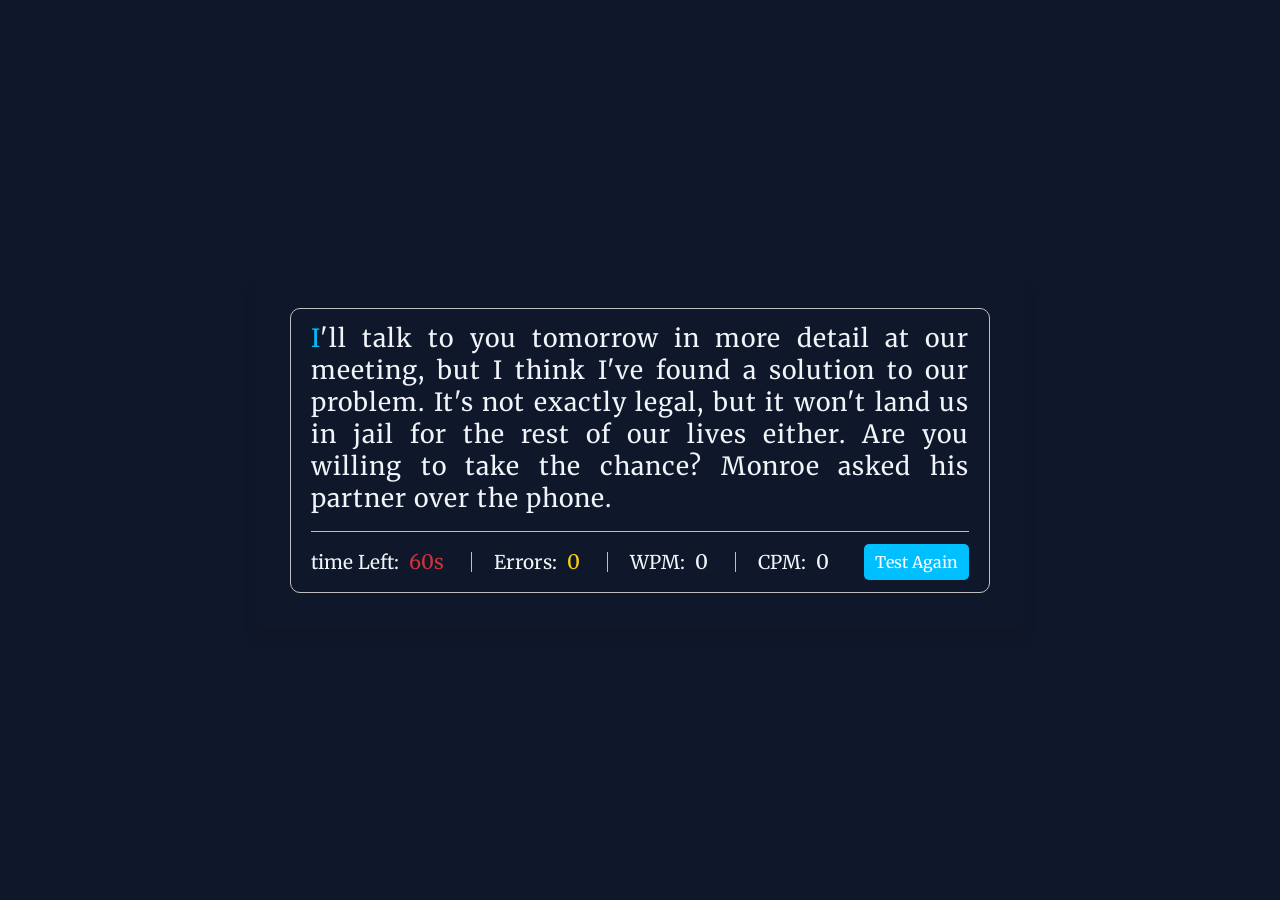
<file: index.html>
<!doctype html>
<html lang="en">

<head>
    <!-- Required meta tags -->
    <meta charset="utf-8">
    <meta name="viewport" content="width=device-width, initial-scale=1">

    <!-- CSS -->
    <link rel="stylesheet" href="style.css">

    <title>TST- jeeva</title>
</head>

<body>
    <div class="wrapper">
        <input type="text" class="input-field">
        <div class="content-box">
            <div class="typing-text">
                <p></p>
            </div>
            <div class="content">
                <ul class="result-details">
                    <li class="timeLeft">
                        <p>time Left:</p>
                        <span><b>60</b>s</span>
                    </li>
                    <li class="errors">
                        <p>Errors:</p>
                        <span>0</span>
                    </li>
                    <li class="wpm">
                        <p>WPM:</p>
                        <span>0</span>
                    </li>
                    <li class="cpm">
                        <p>CPM:</p>
                        <span>0</span>
                    </li>
                </ul>
                <button>Test Again</button>
            </div>
        </div>
    </div>
    <script src="script.js"></script>
</body>

</html>
</file>
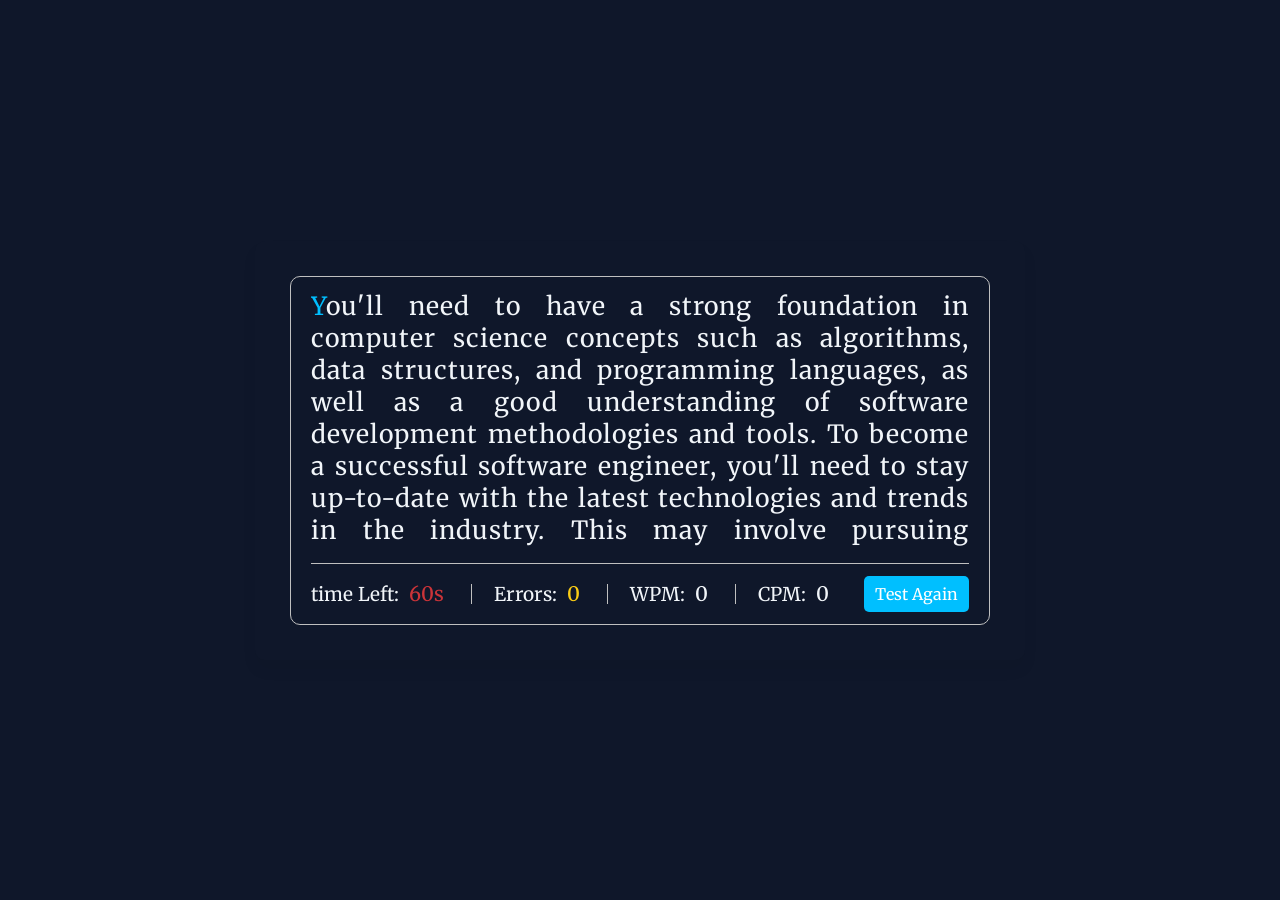
<file: speed.html>
<!doctype html>
<html lang="en">

<head>
    <!-- Required meta tags -->
    <meta charset="utf-8">
    <meta name="viewport" content="width=device-width, initial-scale=1">

    <!-- CSS -->
    <link rel="stylesheet" href="style.css">

    <title>TST- jeeva</title>
</head>

<body>
    <div class="wrapper">
        <input type="text" class="input-field">
        <div class="content-box">
            <div class="typing-text">
                <p></p>
            </div>
            <div class="content">
                <ul class="result-details">
                    <li class="timeLeft">
                        <p>time Left:</p>
                        <span><b>60</b>s</span>
                    </li>
                    <li class="errors">
                        <p>Errors:</p>
                        <span>0</span>
                    </li>
                    <li class="wpm">
                        <p>WPM:</p>
                        <span>0</span>
                    </li>
                    <li class="cpm">
                        <p>CPM:</p>
                        <span>0</span>
                    </li>
                </ul>
                <button>Test Again</button>
            </div>
        </div>
    </div>
    <script src="script.js"></script>
</body>

</html>
</file>
<file: style.css>
/* Import Google Font - Poppins */
@import url("https://fonts.googleapis.com/css2?family=Merriweather:wght@400;500;600;700&display=swap");

* {
  margin: 0;
  padding: 0;
  box-sizing: border-box;
  font-family: "Merriweather", sans-serif;
}

body {
  display: flex;
  padding: 0 10px;
  align-items: center;
  justify-content: center;
  min-height: 100vh;
  background: #0f172a;
}

::selection {
  color: #fff;
  background: deepskyblue;
}

.wrapper {
  width: 770px;
  padding: 35px;
  background: #0f172a;
  color: #f1f5f9;
  border-radius: 10px;
  box-shadow: 0 10px 15px rgba(0, 0, 0, 0.05);
}

.wrapper .input-field {
  opacity: 0;
  z-index: -999;
  position: absolute;
}

.wrapper .content-box {
  padding: 13px 20px 0;
  border-radius: 10px;
  border: 1px solid #bfbfbf;
}

.content-box .typing-text {
  overflow: hidden;
  max-height: 256px;
}

.typing-text::-webkit-scrollbar {
  width: 0;
}

.typing-text p {
  font-size: 25px;
  text-align: justify;
  letter-spacing: 1px;
}

.typing-text p span {
  position: relative;
}

.typing-text p span.correct {
  color: lawngreen;
}

.typing-text p span.incorrect {
  color: #cb3439;
  outline: 1px solid #fff;
  background: #ffc0cb;
  border-radius: 4px;
}

.typing-text p span.active {
  color: deepskyblue;
}

.typing-text p span.active::before {
  position: absolute;
  content: "";
  height: 2px;
  width: 100%;
  bottom: 0;
  left: 0;
  opacity: 0;
  border-radius: 5px;
  background: deepskyblue;
  animation: blink 1s ease-in-out infinite;
}

@keyframes blink {
  50% {
    opacity: 1;
  }
}

.content-box .content {
  margin-top: 17px;
  display: flex;
  padding: 12px 0;
  flex-wrap: wrap;
  align-items: center;
  justify-content: space-between;
  border-top: 1px solid #bfbfbf;
  line-break: auto;
}

.content button {
  outline: none;
  border: none;
  width: 105px;
  color: #fff;
  padding: 8px 0;
  font-size: 16px;
  cursor: pointer;
  border-radius: 5px;
  background: deepskyblue;
  transition: transform 0.3s ease;
}

.content button:active {
  transform: scale(0.97);
}

.content .result-details {
  display: flex;
  flex-wrap: wrap;
  align-items: center;
  width: calc(100% - 140px);
  justify-content: space-between;
}

.result-details li {
  display: flex;
  height: 20px;
  list-style: none;
  position: relative;
  align-items: center;
}

.result-details li:not(:first-child) {
  padding-left: 22px;
  border-left: 1px solid #bfbfbf;
}

.result-details li p {
  font-size: 19px;
}

.result-details li span {
  display: block;
  font-size: 20px;
  margin-left: 10px;
}

li span b {
  font-weight: 500;
}

li:not(:first-child) span {
  font-weight: 500;
}

.errors span {
  color: #facc15;
}

.timeLeft span {
  color: #cb3439;
}
</file>
